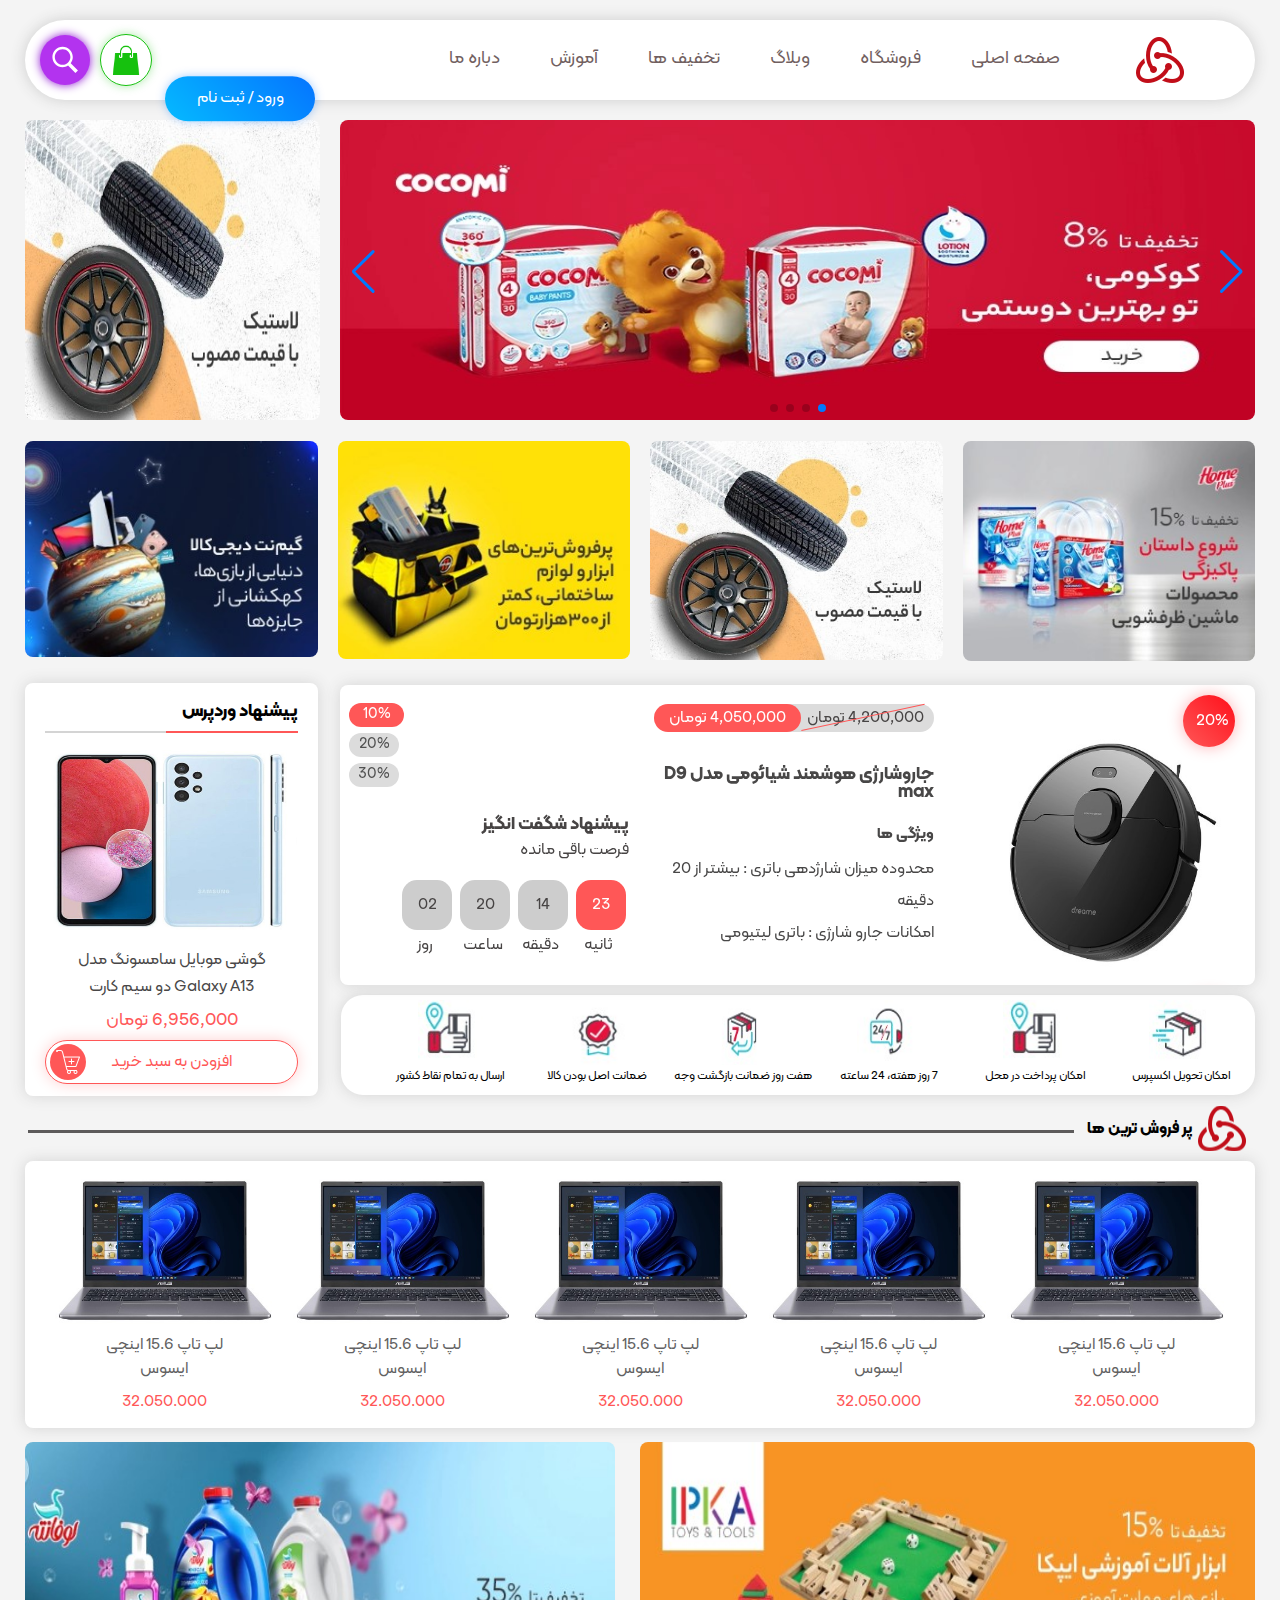
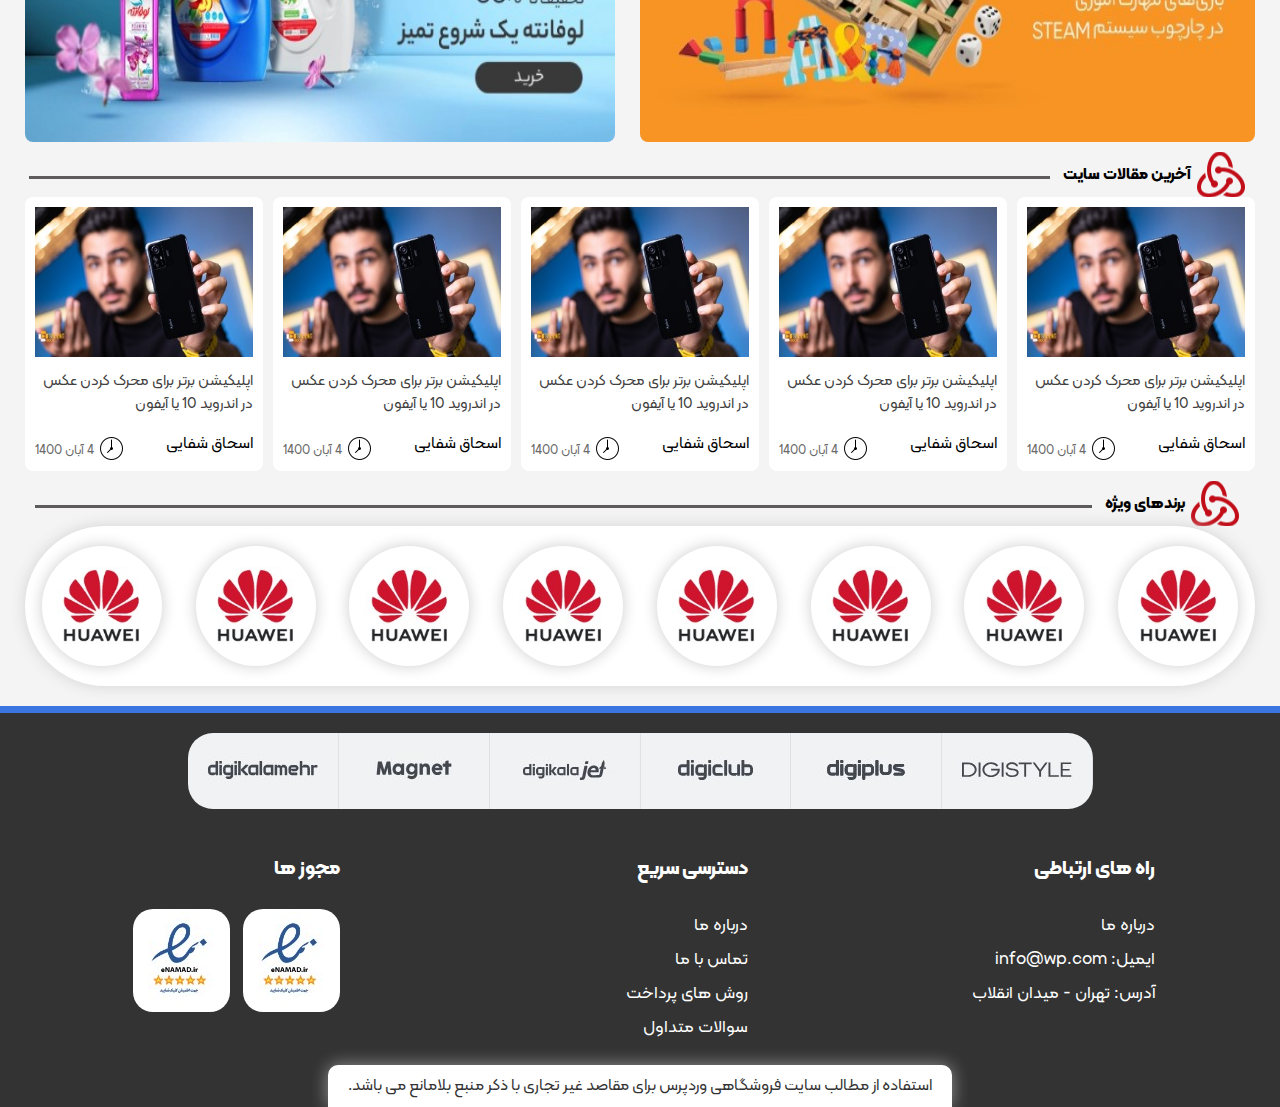
<file: index.html>
<!DOCTYPE html>
<html lang="en">
  <head>
    <meta charset="UTF-8" />
    <meta name="viewport" content="width=device-width, initial-scale=1.0" />
    <link rel="stylesheet" href="style.css" />
    <link rel="stylesheet" href="assets/css/swiper-bundle.min.css" />
    <title>wp</title>
  </head>
  <body>
    <header>
      <a class="btnsearch" href="#"></a>
      <a class="basket" href="#"></a>
      <a class="register" href="#">ورود / ثبت نام</a>
      <nav class="main-menu">
        <ul>
          <li><a href="#">صفحه اصلی</a></li>
          <li>
            <a href="#">فروشگاه</a>
            <ul>
              <li><a href="#">محصولات الکترونیکی</a></li>
              <li><a href="#">انواع موبایل ها</a></li>
              <li>
                <a href="#">محصولات دیجیتالی</a>
                <ul>
                  <li><a href="#">محصولات الکترونیکی</a></li>
                  <li><a href="#">انواع موبایل ها</a></li>
                  <li><a href="#">محصولات دیجیتالی</a></li>
                  <li><a href="#">پر بازدیدترین محصولات</a></li>
                </ul>
              </li>
              <li><a href="#">پر بازدیدترین محصولات</a></li>
            </ul>
          </li>
          <li><a href="#">وبلاگ</a></li>
          <li><a href="#">تخفیف ها</a></li>
          <li><a href="#">آموزش</a></li>
          <li><a href="#">دباره ما</a></li>
        </ul>
      </nav>
      <a class="logo" href="#"><img src="assets/img/icons8-logo-50.png" /></a>
    </header>
    <div class="wp-center">
      <div class="left-banner">
        <a href="#"
          ><img src="assets/img/Screenshot 2023-07-13 110332.jpg"
        /></a>
      </div>
      <!-- start slider -->
      <div class="home-banner">
        <div class="swiper mySwiper">
          <div class="swiper-wrapper">
            <div class="swiper-slide">
              <img src="assets/img/Screenshot 2023-07-13 110455.jpg" />
            </div>
            <div class="swiper-slide">
              <img src="assets/img/Screenshot 2023-07-13 110455.jpg" />
            </div>
            <div class="swiper-slide">
              <img src="assets/img/Screenshot 2023-07-13 110455.jpg" />
            </div>
            <div class="swiper-slide">
              <img src="assets/img/Screenshot 2023-07-13 110455.jpg" />
            </div>
          </div>
          <div class="swiper-button-next"></div>
          <div class="swiper-button-prev"></div>
          <div class="swiper-pagination"></div>
        </div>
      </div>
      <!-- end slider -->
      <div class="clear"></div>
      <div class="banner-container">
        <div class="banner-item">
          <a href="#"
            ><img src="assets/img/Screenshot 2023-07-14 113538.jpg"
          /></a>
        </div>
        <div class="banner-item">
          <a href="#"
            ><img src="assets/img/Screenshot 2023-07-13 110332.jpg"
          /></a>
        </div>
        <div class="banner-item">
          <a href="#"
            ><img src="assets/img/Screenshot 2023-07-14 113604.jpg"
          /></a>
        </div>
        <div class="banner-item">
          <a href="#"
            ><img src="assets/img/Screenshot 2023-07-14 113648.jpg"
          /></a>
        </div>
      </div>
      <div class="suggest-product">
        <h2 class="wp-suggest-title">پیشنهاد وردپرس</h2>
        <a href="#"
          ><img
            class="suggest-product-img"
            src="assets/img/Screenshot 2023-07-16 122723.jpg"
        /></a>
        <a href="#"
          ><h3 class="title-product">
            گوشی موبایل سامسونگ مدل Galaxy A13 دو سیم کارت
          </h3></a
        >
        <span class="sug-product-price">6,956,000 تومان</span>
        <a href="#"><span class="add-to-cart">افزودن به سبد خرید</span></a>
      </div>
      <div class="discount-box swiper discount-slider">
        <div class="swiper-wrapper">
          <div class="swiper-slide">
            <div class="discount-coulmn">
              <span class="sale-percent">20%</span>
              <img src="assets/img/Screenshot 2023-07-15 102948.jpg" />
            </div>
            <div class="discount-coulmn content">
              <div class="product-prices">
                <span class="regular-price">4,200,000 تومان</span>
                <span class="sale-price">4,050,000 تومان</span>
              </div>
              <h2 class="discount-title">
                جاروشارژی هوشمند شیائومی مدل D9 max
              </h2>
              <h3 class="discount-title short">ویژگی ها</h3>
              <p class="short-desc">
                محدوده میزان شارژدهی باتری : بیشتر از 20 دقیقه <br />

                امکانات جارو شارژی : باتری لیتیومی
              </p>
            </div>
            <div class="discount-coulmn suggest-time">
              <div class="suggest-item">
                <span class="wonderfull-suggest">پیشنهاد شگفت انگیز</span>
                <span class="until-time">فرصت باقی مانده</span>
              </div>
              <div class="countdown">
                <div class="day">
                  <span class="no">02</span>
                  <span class="txt">روز</span>
                </div>
                <div class="hour">
                  <span class="no">20</span>
                  <span class="txt">ساعت</span>
                </div>
                <div class="min">
                  <span class="no">14</span>
                  <span class="txt">دقیقه</span>
                </div>
                <div class="sec">
                  <span class="no">23</span>
                  <span class="txt">ثانیه</span>
                </div>
              </div>
            </div>
          </div>
          <div class="swiper-slide">
            <div class="discount-coulmn">
              <span class="sale-percent">20%</span>
              <img src="assets/img/Screenshot 2023-07-15 102948.jpg" />
            </div>
            <div class="discount-coulmn content">
              <div class="product-prices">
                <span class="regular-price">4,200,000 تومان</span>
                <span class="sale-price">4,050,000 تومان</span>
              </div>
              <h2 class="discount-title">
                جاروشارژی هوشمند شیائومی مدل D9 max
              </h2>
              <h3 class="discount-title short">ویژگی ها</h3>
              <p class="short-desc">
                محدوده میزان شارژدهی باتری : بیشتر از 20 دقیقه <br />

                امکانات جارو شارژی : باتری لیتیومی
              </p>
            </div>
            <div class="discount-coulmn suggest-time">
              <div class="suggest-item">
                <span class="wonderfull-suggest">پیشنهاد شگفت انگیز</span>
                <span class="until-time">فرصت باقی مانده</span>
              </div>
              <div class="countdown">
                <div class="day">
                  <span class="no">02</span>
                  <span class="txt">روز</span>
                </div>
                <div class="hour">
                  <span class="no">20</span>
                  <span class="txt">ساعت</span>
                </div>
                <div class="min">
                  <span class="no">14</span>
                  <span class="txt">دقیقه</span>
                </div>
                <div class="sec">
                  <span class="no">23</span>
                  <span class="txt">ثانیه</span>
                </div>
              </div>
            </div>
          </div>
          <div class="swiper-slide">
            <div class="discount-coulmn">
              <span class="sale-percent">20%</span>
              <img src="assets/img/Screenshot 2023-07-15 102948.jpg" />
            </div>
            <div class="discount-coulmn content">
              <div class="product-prices">
                <span class="regular-price">4,200,000 تومان</span>
                <span class="sale-price">4,050,000 تومان</span>
              </div>
              <h2 class="discount-title">
                جاروشارژی هوشمند شیائومی مدل D9 max
              </h2>
              <h3 class="discount-title short">ویژگی ها</h3>
              <p class="short-desc">
                محدوده میزان شارژدهی باتری : بیشتر از 20 دقیقه <br />

                امکانات جارو شارژی : باتری لیتیومی
              </p>
            </div>
            <div class="discount-coulmn suggest-time">
              <div class="suggest-item">
                <span class="wonderfull-suggest">پیشنهاد شگفت انگیز</span>
                <span class="until-time">فرصت باقی مانده</span>
              </div>
              <div class="countdown">
                <div class="day">
                  <span class="no">02</span>
                  <span class="txt">روز</span>
                </div>
                <div class="hour">
                  <span class="no">20</span>
                  <span class="txt">ساعت</span>
                </div>
                <div class="min">
                  <span class="no">14</span>
                  <span class="txt">دقیقه</span>
                </div>
                <div class="sec">
                  <span class="no">23</span>
                  <span class="txt">ثانیه</span>
                </div>
              </div>
            </div>
          </div>
        </div>
        <div class="swiper-pagination discount"></div>
      </div>
      <div class="wp-feature">
        <div>
          <span class="feature"
            ><img src="assets/img/Screenshot 2023-07-17 105951.jpg" />امکان
            تحویل اکسپرس</span
          >
          <span class="feature"
            ><img src="assets/img/Screenshot 2023-07-17 110012.jpg" />امکان
            پرداخت در محل</span
          >
          <span class="feature"
            ><img src="assets/img/Screenshot 2023-07-17 110031.jpg" />7 روز
            هفته، 24 ساعته</span
          >
          <span class="feature"
            ><img src="assets/img/Screenshot 2023-07-17 110052.jpg" />هفت روز
            ضمانت بازگشت وجه</span
          >
          <span class="feature"
            ><img src="assets/img/Screenshot 2023-07-17 110113.jpg" /> ضمانت اصل
            بودن کالا</span
          >
          <span class="feature"
            ><img src="assets/img/Screenshot 2023-07-17 110012.jpg" />ارسال به
            تمام نقاط کشور</span
          >
        </div>
      </div>
      <div class="most-sells-product">
        <h2 class="most-sells-title">پر فروش ترین ها</h2>
      </div>
      <div class="inner-product-item">
        <div class="product-item">
          <a href="#"
            ><img src="assets/img/Screenshot 2023-07-18 104712.jpg"
          /></a>
          <a href="#"><h3>لپ تاپ 15.6 اینچی ایسوس</h3></a>
          <span>32.050.000</span>
        </div>
        <div class="product-item">
          <a href="#"
            ><img src="assets/img/Screenshot 2023-07-18 104712.jpg"
          /></a>
          <a href="#"><h3>لپ تاپ 15.6 اینچی ایسوس</h3></a>
          <span>32.050.000</span>
        </div>
        <div class="product-item">
          <a href="#"
            ><img src="assets/img/Screenshot 2023-07-18 104712.jpg"
          /></a>
          <a href="#"><h3>لپ تاپ 15.6 اینچی ایسوس</h3></a>
          <span>32.050.000</span>
        </div>
        <div class="product-item">
          <a href="#"
            ><img src="assets/img/Screenshot 2023-07-18 104712.jpg"
          /></a>
          <a href="#"><h3>لپ تاپ 15.6 اینچی ایسوس</h3></a>
          <span>32.050.000</span>
        </div>
        <div class="product-item">
          <a href="#"
            ><img src="assets/img/Screenshot 2023-07-18 104712.jpg"
          /></a>
          <a href="#"><h3>لپ تاپ 15.6 اینچی ایسوس</h3></a>
          <span>32.050.000</span>
        </div>
      </div>
      <div class="home-middle-banner">
        <a class="adl-banner" href="#"
          ><img src="assets/img/Screenshot 2023-07-18 113502.jpg"
        /></a>
        <a class="adr-banner" href="#"
          ><img src="assets/img/Screenshot 2023-07-18 113524.jpg"
        /></a>
      </div>
      <div class="home-article">
        <h2 class="home-art-title">آخرین مقالات سایت</h2>
        <div class="home-boxx-article">
          <div class="article-item">
            <a href="#"
              ><img src="assets/img/Screenshot 2023-07-18 121945.jpg"
            /></a>
            <a href="#"
              ><h3>
                اپلیکیشن برتر برای محرک کردن عکس در اندروید 10 یا آیفون
              </h3></a
            >
            <span class="publish-data">4 آبان 1400</span>
            <a class="author">اسحاق شفایی</a>
          </div>
          <div class="article-item">
            <a href="#"
              ><img src="assets/img/Screenshot 2023-07-18 121945.jpg"
            /></a>
            <a href="#"
              ><h3>
                اپلیکیشن برتر برای محرک کردن عکس در اندروید 10 یا آیفون
              </h3></a
            >
            <span class="publish-data">4 آبان 1400</span>
            <a class="author">اسحاق شفایی</a>
          </div>
          <div class="article-item">
            <a href="#"
              ><img src="assets/img/Screenshot 2023-07-18 121945.jpg"
            /></a>
            <a href="#"
              ><h3>
                اپلیکیشن برتر برای محرک کردن عکس در اندروید 10 یا آیفون
              </h3></a
            >
            <span class="publish-data">4 آبان 1400</span>
            <a class="author">اسحاق شفایی</a>
          </div>
          <div class="article-item">
            <a href="#"
              ><img src="assets/img/Screenshot 2023-07-18 121945.jpg"
            /></a>
            <a href="#"
              ><h3>
                اپلیکیشن برتر برای محرک کردن عکس در اندروید 10 یا آیفون
              </h3></a
            >
            <span class="publish-data">4 آبان 1400</span>
            <a class="author">اسحاق شفایی</a>
          </div>
          <div class="article-item">
            <a href="#"
              ><img src="assets/img/Screenshot 2023-07-18 121945.jpg"
            /></a>
            <a href="#"
              ><h3>
                اپلیکیشن برتر برای محرک کردن عکس در اندروید 10 یا آیفون
              </h3></a
            >
            <span class="publish-data">4 آبان 1400</span>
            <a class="author">اسحاق شفایی</a>
          </div>
        </div>
      </div>
      <h4 class="home-brand-title">برندهای ویژه</h4>
      <div class="home-brands swiper brand-slider">
        <div class="swiper-wrapper">
          <div class="swiper-slide">
            <div class="center-item">
              <div class="brand-item">
                <a href="#"
                  ><img src="assets/img/Screenshot 2023-07-19 105746.jpg"
                /></a>
              </div>
              <div class="brand-item">
                <a href="#"
                  ><img src="assets/img/Screenshot 2023-07-19 105746.jpg"
                /></a>
              </div>
              <div class="brand-item">
                <a href="#"
                  ><img src="assets/img/Screenshot 2023-07-19 105746.jpg"
                /></a>
              </div>
              <div class="brand-item">
                <a href="#"
                  ><img src="assets/img/Screenshot 2023-07-19 105746.jpg"
                /></a>
              </div>
              <div class="brand-item">
                <a href="#"
                  ><img src="assets/img/Screenshot 2023-07-19 105746.jpg"
                /></a>
              </div>
              <div class="brand-item">
                <a href="#"
                  ><img src="assets/img/Screenshot 2023-07-19 105746.jpg"
                /></a>
              </div>
              <div class="brand-item">
                <a href="#"
                  ><img src="assets/img/Screenshot 2023-07-19 105746.jpg"
                /></a>
              </div>
              <div class="brand-item">
                <a href="#"
                  ><img src="assets/img/Screenshot 2023-07-19 105746.jpg"
                /></a>
              </div>
            </div>
          </div>
        </div>
      </div>
    </div>
    <footer>
      <div class="wp-center">
        <div class="feature-footer">
          <img src="assets/img/Screenshot 2023-07-22 101414.jpg">
        </div>
        <div class="feature-culmn">
          <h4 class="feature-culmn-title">راه های ارتباطی</h4>
          <p>درباره ما<br/>
          ایمیل: info@wp.com <br/>
        آدرس: تهران - میدان انقلاب </p>
        </div>
        <div class="feature-culmn">
          <h4 class="feature-culmn-title">دسترسی سریع</h4>
         <ul>
          <li><a href="#">درباره ما</a></li>
          <li><a href="#">تماس با ما</a></li>
          <li><a href="#">روش های پرداخت</a></li>
          <li><a href="#">سوالات متداول</a></li>
         </ul>
        </div>
        <div class="feature-culmn">
          <h4 class="feature-culmn-title">مجوز ها</h4>
          <a href="#"><img src="assets/img/Screenshot 2023-07-22 105334.jpg"></a>
          <a href="#"><img src="assets/img/Screenshot 2023-07-22 105334.jpg"></a>
        </div>
        <div class="copyright-text">
          <p>استفاده از مطالب سایت فروشگاهی وردپرس برای مقاصد غیر تجاری با ذکر منبع بلامانع می باشد.</p>
        </div>
      </div>
    </footer>
  </body>
  <script src="assets/js/swiper-bundle.min.js" type="text-javascript"></script>
  <script src="https://cdn.jsdelivr.net/npm/swiper@10/swiper-bundle.min.js"></script>

  <!-- Initialize Swiper -->
  <script>
    var swiper = new Swiper(".mySwiper", {
      navigation: {
        nextEl: ".swiper-button-next",
        prevEl: ".swiper-button-prev",
      },
      loop: true,
      autoplay: {
        delay: 3000,
      },
      pagination: {
        el: ".swiper-pagination",
        type: "bullets",
      },
    });
  </script>
  <script>
    var menu = ["10%", "20%", "30%"];
    var swiper = new Swiper(".discount-slider", {
      direction: "vertical",
      pagination: {
        el: ".swiper-pagination",
        clickable: true,
        renderBullet: function (index, className) {
          return '<span class="' + className + '">' + menu[index] + "</span>";
        },
      },
      loop: true,
      autoplay: {
        delay: 3000,
      },
    });
  </script>
  <script>
    var swiper = new Swiper(".brand-slider", {
      loop: true,
    });
  </script>
</html>
</file>
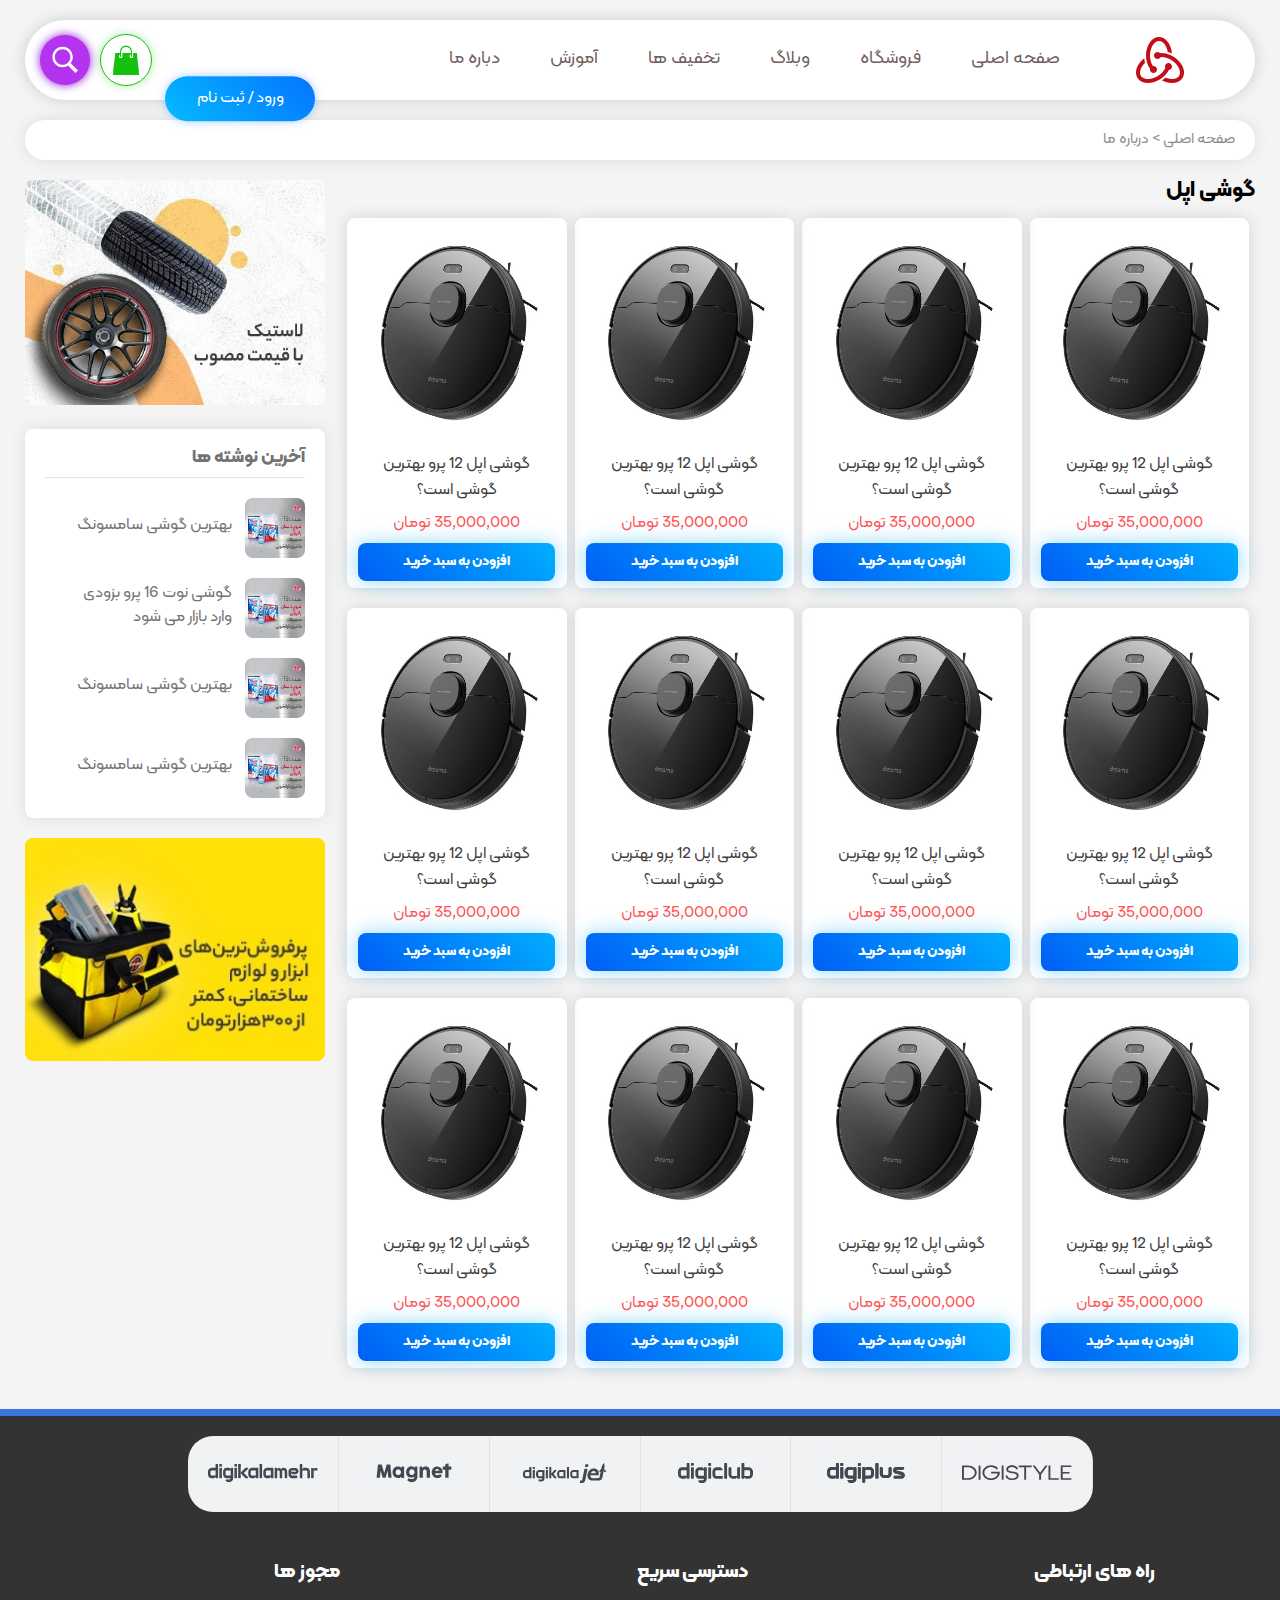
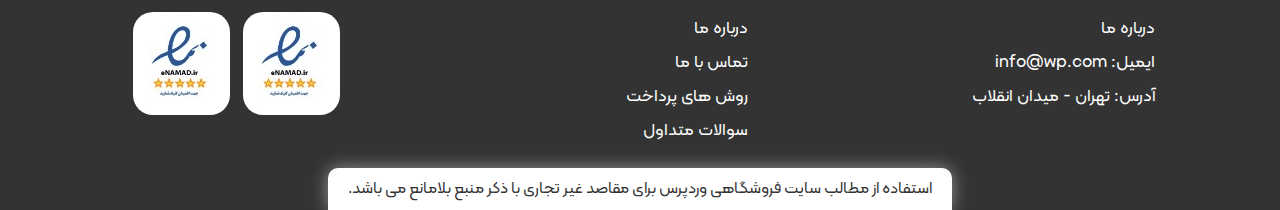
<file: product-cat.html>
<!DOCTYPE html>
<html lang="en">
  <head>
    <meta charset="UTF-8" />
    <meta name="viewport" content="width=device-width, initial-scale=1.0" />
    <link rel="stylesheet" href="style.css" />
    <link rel="stylesheet" href="assets/css/swiper-bundle.min.css" />
    <title>wp</title>
  </head>
  <body>
    <header>
      <a class="btnsearch" href="#"></a>
      <a class="basket" href="#"></a>
      <a class="register" href="#">ورود / ثبت نام</a>
      <nav class="main-menu">
        <ul>
          <li><a href="#">صفحه اصلی</a></li>
          <li>
            <a href="#">فروشگاه</a>
            <ul>
              <li><a href="#">محصولات الکترونیکی</a></li>
              <li><a href="#">انواع موبایل ها</a></li>
              <li>
                <a href="#">محصولات دیجیتالی</a>
                <ul>
                  <li><a href="#">محصولات الکترونیکی</a></li>
                  <li><a href="#">انواع موبایل ها</a></li>
                  <li><a href="#">محصولات دیجیتالی</a></li>
                  <li><a href="#">پر بازدیدترین محصولات</a></li>
                </ul>
              </li>
              <li><a href="#">پر بازدیدترین محصولات</a></li>
            </ul>
          </li>
          <li><a href="#">وبلاگ</a></li>
          <li><a href="#">تخفیف ها</a></li>
          <li><a href="#">آموزش</a></li>
          <li><a href="#">دباره ما</a></li>
        </ul>
      </nav>
      <a class="logo" href="#"><img src="assets/img/icons8-logo-50.png" /></a>
    </header>
    <div class="wp-center">
      <div class="breadcrumb">صفحه اصلی > درباره ما</div>
      <div class="archive-content">
        <h1 class="content-title">گوشی اپل</h1>
        <div class="clear"></div>
        <div class="archive-item">
          <a href="#"><img src="assets/img/Screenshot 2023-07-15 102948.jpg"></a>
          <a href="#"><h3 class="archive-title">گوشی اپل 12 پرو بهترین گوشی است؟</h3></a>
          <span class="price-product">35,000,000 تومان</span>
          <a href="#" class="add-to-cart-category"> افزودن به سبد خرید</a>
        </div>
        <div class="archive-item">
          <a href="#"><img src="assets/img/Screenshot 2023-07-15 102948.jpg"></a>
          <a href="#"><h3 class="archive-title">گوشی اپل 12 پرو بهترین گوشی است؟</h3></a>
          <span class="price-product">35,000,000 تومان</span>
          <a href="#" class="add-to-cart-category"> افزودن به سبد خرید</a>
        </div>
        <div class="archive-item">
          <a href="#"><img src="assets/img/Screenshot 2023-07-15 102948.jpg"></a>
          <a href="#"><h3 class="archive-title">گوشی اپل 12 پرو بهترین گوشی است؟</h3></a>
          <span class="price-product">35,000,000 تومان</span>
          <a href="#" class="add-to-cart-category"> افزودن به سبد خرید</a>
        </div>
        <div class="archive-item">
          <a href="#"><img src="assets/img/Screenshot 2023-07-15 102948.jpg"></a>
          <a href="#"><h3 class="archive-title">گوشی اپل 12 پرو بهترین گوشی است؟</h3></a>
          <span class="price-product">35,000,000 تومان</span>
          <a href="#" class="add-to-cart-category"> افزودن به سبد خرید</a>
        </div>
        <div class="archive-item">
          <a href="#"><img src="assets/img/Screenshot 2023-07-15 102948.jpg"></a>
          <a href="#"><h3 class="archive-title">گوشی اپل 12 پرو بهترین گوشی است؟</h3></a>
          <span class="price-product">35,000,000 تومان</span>
          <a href="#" class="add-to-cart-category"> افزودن به سبد خرید</a>
        </div>
        <div class="archive-item">
          <a href="#"><img src="assets/img/Screenshot 2023-07-15 102948.jpg"></a>
          <a href="#"><h3 class="archive-title">گوشی اپل 12 پرو بهترین گوشی است؟</h3></a>
          <span class="price-product">35,000,000 تومان</span>
          <a href="#" class="add-to-cart-category"> افزودن به سبد خرید</a>
        </div>
        <div class="archive-item">
          <a href="#"><img src="assets/img/Screenshot 2023-07-15 102948.jpg"></a>
          <a href="#"><h3 class="archive-title">گوشی اپل 12 پرو بهترین گوشی است؟</h3></a>
          <span class="price-product">35,000,000 تومان</span>
          <a href="#" class="add-to-cart-category"> افزودن به سبد خرید</a>
        </div>
        <div class="archive-item">
          <a href="#"><img src="assets/img/Screenshot 2023-07-15 102948.jpg"></a>
          <a href="#"><h3 class="archive-title">گوشی اپل 12 پرو بهترین گوشی است؟</h3></a>
          <span class="price-product">35,000,000 تومان</span>
          <a href="#" class="add-to-cart-category"> افزودن به سبد خرید</a>
        </div>
        <div class="archive-item">
          <a href="#"><img src="assets/img/Screenshot 2023-07-15 102948.jpg"></a>
          <a href="#"><h3 class="archive-title">گوشی اپل 12 پرو بهترین گوشی است؟</h3></a>
          <span class="price-product">35,000,000 تومان</span>
          <a href="#" class="add-to-cart-category"> افزودن به سبد خرید</a>
        </div>
        <div class="archive-item">
          <a href="#"><img src="assets/img/Screenshot 2023-07-15 102948.jpg"></a>
          <a href="#"><h3 class="archive-title">گوشی اپل 12 پرو بهترین گوشی است؟</h3></a>
          <span class="price-product">35,000,000 تومان</span>
          <a href="#" class="add-to-cart-category"> افزودن به سبد خرید</a>
        </div>
        <div class="archive-item">
          <a href="#"><img src="assets/img/Screenshot 2023-07-15 102948.jpg"></a>
          <a href="#"><h3 class="archive-title">گوشی اپل 12 پرو بهترین گوشی است؟</h3></a>
          <span class="price-product">35,000,000 تومان</span>
          <a href="#" class="add-to-cart-category"> افزودن به سبد خرید</a>
        </div>
        <div class="archive-item">
          <a href="#"><img src="assets/img/Screenshot 2023-07-15 102948.jpg"></a>
          <a href="#"><h3 class="archive-title">گوشی اپل 12 پرو بهترین گوشی است؟</h3></a>
          <span class="price-product">35,000,000 تومان</span>
          <a href="#" class="add-to-cart-category"> افزودن به سبد خرید</a>
        </div>

      </div>
      <aside class="wp-sidebar">
        <a href="#"><img src="assets/img/Screenshot 2023-07-13 110332.jpg"></a>
        <div class="sidebar-related-post">
          <span class="last-post-title">آخرین نوشته ها</span>
          <a href="#"><img src="assets/img/Screenshot 2023-07-14 113538.jpg">
          <h3 class="title-post">بهترین گوشی سامسونگ</h3>
          </a>
          <a href="#"><img src="assets/img/Screenshot 2023-07-14 113538.jpg">
          <h3 class="title-post">گوشی نوت 16 پرو بزودی وارد بازار می شود</h3>
          </a>
          <a href="#"><img src="assets/img/Screenshot 2023-07-14 113538.jpg">
          <h3 class="title-post">بهترین گوشی سامسونگ</h3>
          </a>
          <a href="#"><img src="assets/img/Screenshot 2023-07-14 113538.jpg">
          <h3 class="title-post">بهترین گوشی سامسونگ</h3>
          </a>
        </div>
        <a href="#"><img src="assets/img/Screenshot 2023-07-14 113604.jpg"></a>
      </aside>
    </div>
    <div class="clear"></div>
    <footer>
      <div class="wp-center">
        <div class="feature-footer">
          <img src="assets/img/Screenshot 2023-07-22 101414.jpg">
        </div>
        <div class="feature-culmn">
          <h4 class="feature-culmn-title">راه های ارتباطی</h4>
          <p>درباره ما<br/>
          ایمیل: info@wp.com <br/>
        آدرس: تهران - میدان انقلاب </p>
        </div>
        <div class="feature-culmn">
          <h4 class="feature-culmn-title">دسترسی سریع</h4>
         <ul>
          <li><a href="#">درباره ما</a></li>
          <li><a href="#">تماس با ما</a></li>
          <li><a href="#">روش های پرداخت</a></li>
          <li><a href="#">سوالات متداول</a></li>
         </ul>
        </div>
        <div class="feature-culmn">
          <h4 class="feature-culmn-title">مجوز ها</h4>
          <a href="#"><img src="assets/img/Screenshot 2023-07-22 105334.jpg"></a>
          <a href="#"><img src="assets/img/Screenshot 2023-07-22 105334.jpg"></a>
        </div>
        <div class="copyright-text">
          <p>استفاده از مطالب سایت فروشگاهی وردپرس برای مقاصد غیر تجاری با ذکر منبع بلامانع می باشد.</p>
        </div>
      </div>
    </footer>
  </body>
  <script src="assets/js/swiper-bundle.min.js" type="text-javascript"></script>
  <script src="https://cdn.jsdelivr.net/npm/swiper@10/swiper-bundle.min.js"></script>

  <!-- Initialize Swiper -->
  <script>
    var swiper = new Swiper(".mySwiper", {
      navigation: {
        nextEl: ".swiper-button-next",
        prevEl: ".swiper-button-prev",
      },
      loop: true,
      autoplay: {
        delay: 3000,
      },
      pagination: {
        el: ".swiper-pagination",
        type: "bullets",
      },
    });
  </script>
  <script>
    var menu = ["10%", "20%", "30%"];
    var swiper = new Swiper(".discount-slider", {
      direction: "vertical",
      pagination: {
        el: ".swiper-pagination",
        clickable: true,
        renderBullet: function (index, className) {
          return '<span class="' + className + '">' + menu[index] + "</span>";
        },
      },
      loop: true,
      autoplay: {
        delay: 3000,
      },
    });
  </script>
  <script>
    var swiper = new Swiper(".brand-slider", {
      loop: true,
    });
  </script>
</html>
</file>
<file: style.css>
/*
Theme Name: zibashoo
Theme URI: https://zibashoo.ir
Author: mohammadreza
Author URI: https://zibashoo.ir
Description: Our default theme for 2020 is designed to take full advantage of the flexibility of the block editor. Organizations and businesses have the ability to create dynamic landing pages with endless layouts using the group and column blocks. The centered content column and fine-tuned typography also makes it perfect for traditional blogs. Complete editor styles give you a good idea of what your content will look like, even before you publish. You can give your site a personal touch by changing the background colors and the accent color in the Customizer. The colors of all elements on your site are automatically calculated based on the colors you pick, ensuring a high, accessible color contrast for your visitors.
Version: 1.0
License: GNU General Public License v2 or later
License URI: http://www.gnu.org/licenses/gpl-2.0.html
Text Domain: zibashoo
*/

@font-face {
	font-family: KalamehWeb;
	font-style: normal;
	font-weight: 100;
	src: url('assets/fonts/woff2/KalamehWeb-Thin.woff2') format('woff2'),  /* FF39+,Chrome36+, Opera24+*/
		 url('assets/fonts/woff/KalamehWeb-Thin.woff') format('woff');  /* FF3.6+, IE9, Chrome6+, Saf5.1+*/
}
@font-face {
	font-family: KalamehWeb;
	font-style: normal;
	font-weight: 200;
	src: url('assets/fonts/woff2/KalamehWeb-ExtraLight.woff2') format('woff2'),  /* FF39+,Chrome36+, Opera24+*/
		 url('assets/fonts/woff/KalamehWeb-ExtraLight.woff') format('woff');  /* FF3.6+, IE9, Chrome6+, Saf5.1+*/
}
@font-face {
	font-family: KalamehWeb;
	font-style: normal;
	font-weight: 300;
	src: url('assets/fonts/woff2/KalamehWeb-Light.woff2') format('woff2'),  /* FF39+,Chrome36+, Opera24+*/
		 url('assets/fonts/woff/KalamehWeb-Light.woff') format('woff');  /* FF3.6+, IE9, Chrome6+, Saf5.1+*/
}
@font-face {
	font-family: KalamehWeb;
	font-style: normal;
	font-weight: 500;
	src: url('assets/fonts/woff2/KalamehWeb-Medium.woff2') format('woff2'),  /* FF39+,Chrome36+, Opera24+*/
		 url('assets/fonts/woff/KalamehWeb-Medium.woff') format('woff');  /* FF3.6+, IE9, Chrome6+, Saf5.1+*/
}
@font-face {
	font-family: KalamehWeb;
	font-style: normal;
	font-weight: 600;
	src: url('assets/fonts/woff2/KalamehWeb-Semibold.woff2') format('woff2'),  /* FF39+,Chrome36+, Opera24+*/
		 url('assets/fonts/woff/KalamehWeb-Semibold.woff') format('woff');  /* FF3.6+, IE9, Chrome6+, Saf5.1+*/
}

@font-face {
	font-family: KalamehWeb;
	font-style: normal;
	font-weight: 800;
	src: url('assets/fonts/woff2/KalamehWeb-ExtraBold.woff2') format('woff2'),  /* FF39+,Chrome36+, Opera24+*/
		 url('assets/fonts/woff/KalamehWeb-ExtraBold.woff') format('woff');  /* FF3.6+, IE9, Chrome6+, Saf5.1+*/
}
@font-face {
	font-family: KalamehWeb;
	font-style: normal;
	font-weight: 900;
	src: url('assets/fonts/woff2/KalamehWeb-Black.woff2') format('woff2'),  /* FF39+,Chrome36+, Opera24+*/
		 url('assets/fonts/woff/KalamehWeb-Black.woff') format('woff')  /* FF3.6+, IE9, Chrome6+, Saf5.1+*/
}
@font-face {
	font-family: KalamehWeb;
	font-style: normal;
	font-weight: bold;
	src: url('assets/fonts/woff2/KalamehWeb-Bold.woff2') format('woff2'),  /* FF39+,Chrome36+, Opera24+*/
		 url('assets/fonts/woff/KalamehWeb-Bold.woff') format('woff');  /* FF3.6+, IE9, Chrome6+, Saf5.1+*/
}
@font-face {
	font-family: KalamehWeb;
	font-style: normal;
	font-weight: normal;
	src: url('assets/fonts/woff2/KalamehWeb-Regular.woff2') format('woff2'),  /* FF39+,Chrome36+, Opera24+*/
		 url('assets/fonts/woff/KalamehWeb-Regular.woff') format('woff');  /* FF3.6+, IE9, Chrome6+, Saf5.1+*/
}
body {
	font-family: KalamehWeb !important;
	direction: rtl;
	margin: 0;
   background-color:#f4f4f4 ;
}

h1, h2, h3, h4, h5, h6{
	font-family: KalamehWeb !important;
}

.wrapper {
	max-width: 900px;
	margin: 20px auto;
	padding: 30px;
	background-color: #fff;
	border-radius: 15px;
	box-shadow: 0 0 10px #aaa;
}

html, body, div, span, applet, object, iframe,
h1, h2, h3, h4, h5, h6, p, blockquote, pre,
a, abbr, acronym, address, big, cite, code,
del, dfn, em, img, ins, kbd, q, s, samp,
small, strike, strong, sub, sup, tt, var,
b, u, i, center,
dl, dt, dd, ol, ul, li,
fieldset, form, label, legend,
table, caption, tbody, tfoot, thead, tr, th, td,
article, aside, canvas, details, embed, 
figure, figcaption, footer, header, hgroup, 
menu, nav, output, ruby, section, summary,
time, mark, audio, video {
	margin: 0;
	padding: 0;
	border: 0;
	font-size: 100%;
	font: inherit;
	vertical-align: baseline;
}
/* HTML5 display-role reset for older browsers */
article, aside, details, figcaption, figure, 
footer, header, hgroup, menu, nav, section {
	display: block;
}
body {
	line-height: 1;
}
ol, ul {
	list-style: none;
}
blockquote, q {
	quotes: none;
}
blockquote:before, blockquote:after,
q:before, q:after {
	content: '';
	content: none;
}
table {
	border-collapse: collapse;
	border-spacing: 0;
}

a{
    text-decoration: none;
}
header{
    width: 1230px;
    box-shadow: 0 0 15px #cdcdcd;
    height: 80px;
    border-radius: 50px;
    /* برای وسطچین قرار گرفتن هدر */
    display: block;
    margin: 20px auto;
    /* برای وسطچین قرار گرفتن هدر */
    /* برای وسطچین قرار گرفتن سرچ */
    position: relative;
    background-color: #fff;
}
.btnsearch{
    width: 50px;
    height: 50px;
    border-radius: 100%;
    box-shadow: 0 0 10px #8e17d1;
    background-image: url(assets/img/icons8-search.svg);
    background-color: #b333ef;
    background-repeat: no-repeat;
    background-size: 30px 30px;
    background-position: center;
     /* برای وسطچین قرار گرفتن سرچ */
    position: absolute;
    top: 50%;
    left: 15px;
    transform: translateY(-50%);
    /* برای وسطچین قرار گرفتن سرچ */

}
.basket{
    width: 50px;
    height: 50px;
    border-radius: 100%;
    box-shadow: 0 0 10px rgba(22, 193, 14, 35%)    ;
    background-image: url(assets/img/icons8-shopping-bag-50.png);
    border: 1px solid #16c10e;
    background-repeat: no-repeat;
    background-size: 30px 30px;
    background-position: center;
    position: absolute;
    top: 50%;
    left: 75px;
    transform: translateY(-50%);
}
.register{
    width: 150px;
    height: 45px;
    display: inline-block; /* برای اینکه کل بلاک رو نگیره  */
    position: absolute;
    top: 50%;
    left: 140px;
    transform: translateY(36%);
    background: linear-gradient(45deg, #05baff, #0574ff);
    text-align: center;
    border-radius: 30px;
    color: #fff;
    line-height: 45px; /* همان مقدار height رو میگیره که متن بیاد وسط */
    font-family: KalamehWeb;
    box-shadow: 0 0 10px rgba(5, 116, 255, 35%);
}
.main-menu{
   float: right; /* منو بره سمت راست هدر */
   /* position: absolute;
   top: 50%; زیر منوها برای اینکه وسط قرار بگیرن باید پدرشون که منو های اصلی هست پوزیشن ریلیتیو بگیره و خودشون ابسولوت 
   right: 200px; اما در اینجا پدرشون که منوهای اصلی هستن برای اینکه وسط چین بشن از کلاس ابسولوت استفاده کردن 
   transform: translateY(-50%); پس میایم به روش دیگه منوهای اصلی رو وسط چین یم کنیم*/
   margin: 20px 180px 20px 0px;
}
.main-menu > ul > li{
    float: right; /* زیر منو کنار هم قرار میگیرن */
    margin-left: 20px;
    position: relative;
 }
 .main-menu ul li a{
    color: #716060;
    font-size: 18px;
    padding: 10px 15px;
    display: block;
 }
 .main-menu ul li a:hover{
    background: linear-gradient(45deg, #05baff, #0574ff);
    color: #fff;
    padding: 10px 15px;
    border-radius: 8px;
    box-shadow: 0 0 10px rgba(5, 116, 255, 35%);
 }
 .main-menu ul li ul {
    width: 240px;
    height: auto;
    background-color: #fff;
    border-radius: 5px;
    box-shadow: 0 0 15px #d4d4d4;
    position: absolute;
    visibility: hidden;
    z-index: 99; /* برای اینکه اولویت بیشتری بگیره و زیر منو نره زیر اسلایدره */
 }
 .main-menu ul li:hover > ul{
    visibility: visible;
 }
 .main-menu ul li ul li{
    position: relative;
 }
 .main-menu ul li ul li ul{
    /* سمت راست قرار گرفتن زیر منوها */
    top: 0;
    right: 100%;
    /* سمت راست قرار گرفتن زیر منوها */
    position: absolute; /* سمت راست قرار گرفتن نسبت به پدرش */
 }
 .main-menu ul li ul li a {
    font-size: 15px;
    line-height: 25px;
    border-bottom: 1px solid #efefef;
    border-radius: 0px !important;
 }
 .logo img{
    margin-right: 20px;
    position: absolute;
    top: 50%;
    right: 50px;
    transform: translateY(-50%);
 }
 .wp-center{
    width: 1230px;
    display: block;
    margin: 0 auto;
 }
 .left-banner{
    width: 295px;
    height: 300px;
    float: left;
    border-radius: 8px;
 }
 .left-banner img{
    width: 100%;
    height: 100%;
    border-radius: 8px;
 }
 .home-banner{
    width: 915px;
    height: 300px;
    margin-left: 20px;
    float: right;
    border-radius: 8px;
 }
 .home-banner img{
    width: 100%;
    max-height: 300px;
    border-radius: 8px;
 }
 .clear{
   width: 100%;
   height: 1px;
   float: none; /* چون المان های بالایی فلوت رایت یا لفت گرفتن باعث میشه المان پایینی هم این فلوت رو بگیرن و تداخل ایجاد بشه برای همین قبلش باید فلوت را پاک کرد */
   clear: both; /* کلیر بوث یعنی فلوت رو از هر دو طرف چپ و راست پاک کن */
 }
 /* روش اول */
 /* .banner-container{
   display: flex;
 }
 .banner-item{
   display: block;
   margin: 0 auto;
 }
 .banner-item img{
   width: 293px;
   height: auto;
   margin: 20px 0px 20px 20px;
   border-radius: 8px;
 } */
 /*  */
 /* روش دوم */
 .banner-container{
   margin-top: 20px;
 }
 .banner-item{
   width: calc(25% - 15px);
   float: right;
   margin-left: 20px;
 }
 .banner-item:last-child{
   margin-left: 0px;
 }
 .banner-item img{
   width: 100%;
   height: auto;
   border-radius: 8px;
 }
 .suggest-product{
   float: left;
   width: 253px;
   height: 373px;
   box-shadow: 0 0 15px #d4d4d4;
   border-radius: 8px;
   margin-top: 20px;
   background-color: #fff;
   padding: 20px;
   position: relative;
 }
 .wp-suggest-title{
  font-size: 18px;
  font-weight: 700;
  padding-bottom: 10px;
  border-bottom: 2px solid #d4d4d4;
 }
 .wp-suggest-title::after{
  content: "";
  width: 45%;
  height: 2px;
  background: #ff5757;
  display: block;
  position: absolute;
  top: 48px;
 }
 .suggest-product-img{
  width: 250px;
  height: 180px;
  display: block;
  margin: 17px auto;
 }
 .title-product{
  width: 80%;
  display: block;
  text-align: center;
  color: #484747;
  line-height: 1.7;
  margin: 0 auto;
}
.sug-product-price{
  color: #ff5757;
  font-size: 18px;
  display: block;
  margin: 10px auto;
  text-align: center;
}
.add-to-cart{
  color: #ff5757;
  border: 1px solid;
  padding: 13px 50px;
  border-radius: 26px;
  box-shadow: 0 0 15px #ffd0d0;
  display: block;
  text-align: center;
  position: relative;
}
.add-to-cart::after{
  background: url(assets/img/icons8-add-shopping-cart-25.png), #ff5757;
  background-repeat: no-repeat;
  background-position: center;
  width: 36px;
  height: 36px;
  display: inline-block;
  position: absolute;
  border-radius: 100%;
  content: "";
  top: 3px;
  left: 4px;
}
 .discount-box{
   float: right;
   width: 915px;
   height: 300px;
   box-shadow: 0 0 15px #d4d4d4;
   border-radius: 8px;
   margin-top: 20px;
   background-color: #fff;
 }
 .discount-box img{
   width: 250px;
   height: 250px;
   padding: 20px;
   margin: -23px 0px 0px 0px;
}
 .sale-percent{
   width: 40px;
   height: 40px;
   border-radius: 100%;
   box-shadow: 0 0 15px rgba(255, 31, 39, 35%);
   background-image:  linear-gradient(45deg, #ff5757, #ff0f1a);
   color: #fff;
   padding: 6px;
   float: right; /* برای اینکه بره بالا سمت راست قرار بگیره چون پدرش هم فلوتش رایت هست */
   line-height: 40px; /* برای اینکه قیمت در وسط دایره قرار بگیره */
   margin: 10px 20px -10px -25px;
   z-index: 999;
   position: relative;
 }
 .discount-coulmn{
   float: right;
   width: calc(33% - 6px);
   height: auto;
 }
 .regular-price{
   background: #dcdcdc;
   border-radius: 25px;
   padding: 2px 10px 2px 30px;
   margin-left: -27px;
   color: #474444;
   position: relative;
}
.regular-price::after{
  content: "";
  height: 1px;
  width: 80%;
  background: #ff5757;
  display: inline-block;
  position: absolute;
  top:13px;
  transform: rotate(348deg);
  right: 8px;
}
 .product-prices{
   margin-top: 25px;
 }
 .sale-price{
   background: #ff5757;
   color: #fff;
   border-radius: 25px;
   padding: 2px 15px;
   z-index: 999;
   position: relative;
 }
 .discount-coulmn.content{
   padding-right: 25px;
 }
 .discount-coulmn .discount-title{
   margin-top: 40px;
   font-weight: 700;
   font-size: 18px;
   color: #484747;
 }
 .short-desc{
   margin-top: 11px;
   color: #484747;
   line-height: 2;
 }
 .discount-title.short{
   margin-top: 25px;
   font-weight: 700;
   font-size: 15px;
   color: #484747;
 }
 .suggest-time{
   position: relative;
 }
 .suggest-item{
   position: absolute;
   top: 50%;
   left: 140px;
   margin-top: 156px;
   transform: translateY(-50%);
 }
 .wonderfull-suggest{
   font-size: 18px;
   font-weight: 700;
   color: #474444;
   display: block;
 }
.until-time{
   color: #474444;
   line-height: 2;
}
.countdown{
   position: absolute;
   top: 50%;
   transform: translateY(-50%);
   width: 100%;
   margin-top: 235px;
   direction: ltr;
   left: 55px;
}
.countdown div{
   display: inline-block;
}
.countdown .no{
   width: 50px;
   height: 50px;
   background-color: #cdcdcd;
   border-radius: 15px;
   display: block;
   text-align: center;
    line-height: 50px;
    color: #474444;
    margin-left: 5px;
}
.sec .no{
   background-color: #ff5757;
   color: #fff;
}
.countdown .txt{
   margin: 7px auto;
   display: block;
   width: fit-content;
   color: #474444;
}
.swiper-pagination.discount{
  right: 93% !important;
  top: 20% !important;
  direction: ltr;
}
.swiper-pagination.discount .swiper-pagination-bullet{
  width: 40px !important;
  height: 18px !important;
  border-radius: 20px !important;
  color: #515151 !important;
  background: #dcdcdc !important;
  padding: 3px 5px !important;
  opacity: 1 !important;
  line-height: 18px !important;
  font-size: 15px !important;
}
.swiper-pagination.discount .swiper-pagination-bullet-active{
  background: #ff5757 !important ;
  color: #fff !important;
  width: 45px !important;
}
.wp-feature{
  background: #ffffff;
  width: 914px;
  height: 100px;
  float: right;
  border-radius: 22px;
  margin-top: 10px;
  box-shadow: 0 0 15px #d3d3d3;
}
.wp-feature div{
  display: flex;
}
.feature{
  width: 16%;
  text-align: center;
  font-size: 12px;
}
.feature img{
  display: block;
  margin: 5px auto;
  width: 65px;
  height: 65px;
}
.most-sells-title{
  margin-top: 10px;
  font-weight: 700;
  font-size: 16px;
    display: inline-block;
    text-align: center;
    width: 100%;
}
.most-sells-title::after{
  content: "";
  display: inline-block;
  width: 85%;
  height: 3px;
  background: #5d5b5b;
  margin-right: 13px;
}
.most-sells-title::before{
  content: "";
  background: url(assets/img/icons8-logo-50.png);
  background-repeat: no-repeat;
  background-position: center;
  width: 60px;
  height: 45px;
  display: inline-block;
  vertical-align: middle; /*چیدمان عمودی در یک المان تنظیم میکنه */
}
.inner-product-item{
  display: inline-block;
  width: calc(100% - 40px);
  background: #fff;
  border-radius: 8px;
  box-shadow: 0 0 15px #d3d3d3;
  margin-top: 10px;
  padding: 10px 20px;
}
.product-item{
  width: calc(20% - 20px);
    float: right;
    height: auto;
    text-align: center;
    padding: 0 10px;
}
.product-item img{
  max-width: 100%;
  height: auto;
}
.product-item h3 {
    padding: 5PX 30PX;
    color: #626262;
    line-height: 1.5;
}
.product-item span{
  line-height: 2;
  color: #ff5757;
}
.home-middle-banner{
  width: 100%;
  height: 300px;
  margin-top: 10px;
}
.adl-banner{
  float: left;
  width: 48%;
  height: 100%;
}
.adr-banner{
  float: right;
  width: 50%;
  height: 100%;
}
.adl-banner img , .adr-banner img{
  max-width: 100%;
  border-radius: 8px;
  height: 100%;
}
.home-art-title{
  margin-top: 10px;
  font-weight: 700;
  font-size: 16px;
    display: inline-block;
    text-align: center;
    width: 100%;
}
.home-art-title::after{
  content: "";
  display: inline-block;
  width: 83%;
  height: 3px;
  background: #5d5b5b;
  margin-right: 13px;
}
.home-art-title::before{
  content: "";
  background: url(assets/img/icons8-logo-50.png);
  background-repeat: no-repeat;
  background-position: center;
  width: 60px;
  height: 45px;
  display: inline-block;
  vertical-align: middle; /*چیدمان عمودی در یک المان تنظیم میکنه */
}
.home-box-article{
  width: 100%;

}
.article-item{
    width: calc(20% - 28px);
    float: right;
    padding: 10px;
    background: #fff;
    border-radius: 8px;
    margin-left: 10px;
}
.article-item:last-child{
  margin-left: 0;
}
.article-item img{
  max-width: 100%;
  height: 150px;
}
.article-item h3{
  color: #424141;
  line-height: 1.5;
  margin: 10px 0 20px 0;
  font-size: 15px;
}
.article-item .publish-data{
  float: left;
  color: #6a6a6a;
  font-size: 13px;
}
.article-item .publish-data::before{
  width: 25px;
  height: 25px;
  content: "";
  display: inline-block;
  background: url(assets/img/icons8-clock-25.png);
  border-radius: 100%;
  vertical-align: text-bottom;
    margin-left: 5px;
}
.article-item .author a{
    border-radius: 25px;
    padding: 2px 10px;
    background: linear-gradient(45deg, #9b35fa, #60afff);
    color: #fff;
    font-size: 13px;
    float: left;
    margin-top: 13px;
}
.title-author a{
  display: inline-block;
}
.home-brand-title{
  margin-top: 10px;
  font-weight: 700;
  font-size: 16px;
    display: inline-block;
    text-align: center;
    width: 100%;
}
.home-brand-title::after{
  content: "";
  display: inline-block;
  width: 86%;
  height: 3px;
  background: #5d5b5b;
  margin-right: 13px;
}
.home-brand-title::before{
  content: "";
  background: url(assets/img/icons8-logo-50.png);
  background-repeat: no-repeat;
  background-position: center;
  width: 60px;
  height: 45px;
  display: inline-block;
  vertical-align: middle; /*چیدمان عمودی در یک المان تنظیم میکنه */
}
.home-brands{
  width: 100%;
  background: #fff;
  border-radius: 100px;
  box-shadow: 0 0 15px #d3d3d3;
}
.center-item{
  display: flex;
}
.brand-item{
  width: 120px;
  height: 120px;
  border-radius: 100%;
  box-shadow: 0 0 15px #cdcdcd;
  position: relative;
  margin: 20px auto;
}

.brand-item img{
  max-width: 74%;
  max-height: 74%;
  position: absolute;
  top: 50%;
  left: 13%;
  transform: translateY(-50%);
}
footer{
  margin-top: 20px;
  width: 100%;
  background: #333333;
  padding-top: 20px;
border-top: 7px solid #3c7ef7e0;
}
.feature-footer img{
display: block;
margin: 0 auto;
border-radius: 25px;
}
.feature-culmn{
  width: 25%;
  float: right;
  margin-right: 100px;
  margin-top: 20px;
}
.feature-culmn h1,.feature-culmn h2, .feature-culmn h3, .feature-culmn h4,.feature-culmn h5,.feature-culmn h6{
  font-weight: bold;
  color: #fff;
  line-height: 4;
  font-size: 20px;
}
.feature-culmn p{
  color: #fff;
  line-height: 2;
  font-size: 17px;
}
.feature-culmn ul li a{
  color: #fff;
  line-height: 2;
  font-size: 17px;
}
.feature-culmn img{
  border-radius: 20px;
  margin-left: 10px;
}
.feature-culmn div.widget_media_image {
  display: inline-block !important;
}
.copyright-text{
  width: 100%;
  display: inline-block;
  text-align: center;
}
.copyright-text p{
  display: inline-block;
  background: #fff;
  color: #333333;
  padding: 5px 20px;
  border-radius: 10px 10px 0 0;
  box-shadow: 0 0 17px #ffffff7a;
  margin-top: 20px;
  line-height: 2;
}
.breadcrumb{
  height: 40px;
  background: #fff;
  color: #8e8d8d;
  border-radius: 50px;
  box-shadow: 0 0 15px #dcdcdc;
  line-height: 40px;
  padding-right: 20px;
  font-size: 15px;
  margin-bottom: 20px;
}
.pages-content{
  width: 870px;
  background: #fff;
  border-radius: 8px;
  float: right;
  padding: 20px;
}
.page-title{
  font-size: 20px;
  font-weight: bold;
  color: #665e5e;
  border-bottom: 2px solid #ececec;
  padding-bottom: 15px;
}
.pages-content p{
  line-height: 3;
  color: #9a9a9a;
  margin-top: 20px;
  text-align: justify;
}
.short-desc{
  line-height: 2 !important;
}
aside{
  width: 300px;
  border-radius: 8px;
  float: left;
}
aside img{
  max-width: 100%;
  border-radius: 8px;
  border-radius: 8px;
}
.sidebar-related-post{
  max-width: 100%;
  background: #fff;
  border-radius: 8px;
  box-shadow: 0 0 15px #dcdcdc;
  margin-top: 20px;
  padding: 20px 20px;
  margin-bottom: 20px;
}
.last-post-title{
  font-size: 18px;
  font-weight: bold;
  color: #737373;
  border-bottom: 1px solid #e2e2e2;
  padding-bottom: 10px;
  display: block;
}

.sidebar-related-post a img{
  width: 60px;
  height: 60px;
  border-radius: 8px;
  vertical-align: middle;
  margin-top: 20px;
  margin-left: 10px;
}
.sidebar-related-post a h3{
  line-height: 1.5;
  display: inline-block;
  vertical-align: middle;
    color: #737373;
    margin-top: 15px;
    width: 65%;
}
.thumbnail-image{
  width: 50%;
  float: right;
}
.thumbnail-image img{
  max-width: 100%;
  border-radius: 10px;
}
.specification-post{
  float: left;
  width: calc(50% - 20px);
  padding-right: 20px;
}
.category-post{
  background: #c0dcff;
  color: #5aa3fd;
  padding: 7px 15px;
  border-radius: 5px;
  margin: 20px 0 20px 20px;
  display: inline-block;
}
.category-post a{
  color: #5aa3fd;
}
.post-title{
  font-size: 22px;
  font-weight: bold;
  color: #665e5e;
}
.meta-info span{
  margin-left: 40px;
  color: #9a9a9a;
}
.meta-info{
  margin-top: 20px;
}
.comment-site::before{
  content: "";
  background: url(assets/img/icons8-comment-25.png);
  background-repeat: no-repeat;
  display: inline-block;
  width: 25px;
  height: 25px;
  vertical-align: bottom;
  margin-left: 5px;
}
.publish-date::before{
  content: "";
  background: url(assets/img/icons8-pay-date-25.png);
  background-repeat: no-repeat;
  display: inline-block;
  width: 25px;
  height: 25px;
  vertical-align: bottom;
  margin-left: 5px;
}
.author-name::before{
  content: "";
  background: url(assets/img/icons8-author-25.png);
  background-repeat: no-repeat;
  display: inline-block;
  width: 25px;
  height: 25px;
  vertical-align: bottom;
  margin-left: 5px;
}
.inner-content{
  border-top: 2px solid #ececec;
  margin-top: 15px;
}
.content404{
  text-align: center;
}
.title404{
  font-size: 40px;
  font-weight: 900;
  color: #386fc1;
  margin: 55px 0 40px 0;
}
.content404 p{
  font-size: 18px;
  color: #313132;
  margin: 40px 0 30px 0;
}
.gotohome{
  background: linear-gradient(45deg, #005ef6, #00aeff);
  color: #fff;
  padding: 10px 65px;
  border-radius: 25px;
  box-shadow: 0 0 20px #41bcff91;
  font-weight: 700;
  display: inline-block;
  margin-bottom: 50px;
}
.content-title{
  text-align: right;
  display: inline-block;
  font-weight: bold;
  font-size: 22px;
  margin-bottom: 15px;
}
.archive-content{
  float: right;
  width: 910px;
}
.archive-item{
  width: calc(25% - 8px);
  height: 330px;
  padding: 20px 0;
  border-radius: 8px;
  text-align: center;
  box-shadow: 0 0 15px #d3d3d3;
  background: #fff;
  float: right;
  margin: 0 6px 20px 2px;
}
.archive-content .navigation{
  text-align: center;
  direction: ltr;
}
.archive-content .navigation ul{
  background: #fff;
  border-radius: 25px;
  display: inline-block;
  padding: 5px 6px;
}
.archive-content .navigation ul li{
  display: inline-block;
  margin: 0 3px;
}
.archive-content .navigation ul li a{
  font-size: 18px;
}
.archive-content .navigation ul li.active a{
  width: 25px;
  height: 25px;
  color: #fff;
  background: linear-gradient(45deg, #005ef6, #00aeff);
  border-radius: 50px;
  line-height: 1.5;
  display: block;
  box-shadow: 0 0 10px #41bcff91;
}
.archive-item img{
  max-width: 190px;
  height: 200px;
  border-radius: 8px;
}
.archive-title{
  color: #3f3d3d;
  line-height: 1.6;
  width: 80%;
  display: block;
  margin: 10px auto;
}
.readmore{
  background: linear-gradient(45deg, #005ef6, #00aeff);
  color: #fff;
  padding: 12px 55px;
  border-radius: 8px;
  box-shadow: 0 0 20px #41bcff91;
  font-weight: 700;
  display: inline-block;
  font-size: 14px;
}
.price-product{
  color: #ff5353;
  margin: 12px auto;
  display: block;
}
.add-to-cart-category{
  background: linear-gradient(45deg, #005ef6, #00aeff);
  color: #fff;
  padding: 12px 45px;
  border-radius: 8px;
  box-shadow: 0 0 20px #41bcff91;
  font-weight: 700;
  display: inline-block;
  font-size: 14px;
}
.breadcrumb a{
  position: relative;
  margin-left: 28px;
  color: #8e8d8d;
}
.breadcrumb a::before{
  content: "";
  left: 0;
  position: absolute;
  border-top: 1em solid transparent;
  border-right: 1.5em solid #d1d1d1;
  border-bottom: 1em solid transparent;
  margin-left: -25px;
  margin-top: 5px;
}
.breadcrumb a::after{
  content: "";
  left: 1px;
  position: absolute;
  border-top: 1em solid transparent;
  border-right: 1.5em solid #d1d1d1;
  border-bottom: 1em solid transparent;
  margin-left: -22px;
  margin-top: 5px;
  border-right-color: #fff ;
}
.site-comments{
  margin-top: 20px;
  font-family: 'kalamehweb' !important;
}
.comment-reply-title{
  font-weight: bold;
  font-size: 20px;
  color: #404040;
  font-family: 'kalamehweb' !important;
  margin-top: 20px;
}
.comment-form-comment label{
  display: inline-block;
  font-family: 'kalamehweb' !important;
}
.comment-form-comment textarea{
  width: 100%;
  border: 1px solid #d3d3d3;
  border-radius: 8px;
  outline: none;
  background: beige;
  font-family: 'kalamehweb' !important;
}
 input{
  padding: 7px;
  border: 1px solid #d3d3d3;
  border-radius: 5px;
  max-width: 100%;
  display: block;
  font-family: 'kalamehweb' !important;
}
.comment-form-cookies-consent input{
  display: inline-block;
  width: 2%;
  font-family: 'kalamehweb' !important;
}
.comment-form-author, .comment-form-email{
  display: inline-block;
  width: 49%;
}
.comment-form-url{
  display: none;
}
 input.submit{
  background: linear-gradient(45deg,#005ef6, #00aeff) !important ;
  color: #fff !important;
  border-radius: 8px !important;
  padding: 10px 0 !important;
  font-size: 16px !important;
  font-weight: bold !important;
  width: 100% !important;
  font-family: 'kalamehweb' !important;
  border: none !important;
}
.comments-title{
  margin-bottom: 20px;
  font-weight: bold;
  font-size: 18px;
  color: #5a5a5a;
}
.comment-author img{
  border-radius: 50%;
  vertical-align: middle;
}
.comment-meta a{
  color: #ce0d0d;
}
.comment-meta{
  display: inline-block;
  float: left;
  margin-top: -42px;
  margin-left: 7px;
}
 .comment-body{
  box-shadow: 0 0 10px #f4f4;
  border-radius: 8px;
  padding: 10px;
  margin: 10px 0;
}
 .depth-2 .comment-body {
  background: #efefef;
  border-radius: 8px;
  padding: 10px;
  margin: 5px 18px 10px 0;
}
.comment-body p{
  margin-top: -6px!important;
}
.reply{
  margin: 5px 0;
}
.reply a{
  color: rgb(209, 196, 6);
  border: 1px solid  rgb(209, 196, 6);
  border-radius: 5px;
  padding: 2px 5px;;
}
.comment-body cite, .comment-body cite a, .comment-body span{
  color: #3f3d3d;
}
/* woocommerce style */
.product_title.entry-title{
  font-size: 22px;
  font-weight: 700;
  color: #646464;
  margin-top: 10px!important;
  border-bottom: 2px solid #d4d4d4;
  padding-bottom: 20px!important;
}
.woocommerce-product-details__short-description p{
  line-height: 2!important;
}
.woocommerce-Price-amount.amount{
  color: #fb5e76;
  margin-left: 15px;
}
.price ins{
  text-decoration: none!important;
}
.price del{
  color: #fb5e76!important;
}
.cart button{
  float: none !important;
  margin: 10px auto!important;
  width: 50%;
  box-shadow: 0 0 20px #41bcff91!important;
  background: linear-gradient(45deg, #005ef6, #00aeff)!important;
  border-radius: 8px!important;
  font-family: 'KalamehWeb';
  line-height: 1.5!important;
}
.woocommerce div.product p.price{
  text-align: center;
}
.woocommerce div.product form.cart{
  text-align: center;
}
.posted_in a{
  color: #00a0fd;
}
.woocommerce span.onsale{
  background: linear-gradient(45deg, #fd1762, #ff0000)!important;
  box-shadow: 0 0 15px #ff41797a;
}
.woocommerce div.product div.images .flex-control-thumbs li{
  width: calc(33% - 29px) !important;
  box-shadow: 0 0 10px #a19e9e !important;
  padding: 10px !important;
  border-radius: 10px !important;
  margin: 5px !important;
}
.woocommerce div.product .woocommerce-tabs ul.tabs li{
  border: 3px solid #00a1fe !important;
  border-radius: 8px !important;
  margin: 5px 0 10px 5px !important;
  background: #fff !important;
}
.woocommerce div.product .woocommerce-tabs ul.tabs li::before, .woocommerce div.product .woocommerce-tabs ul.tabs li::after{
  display: none !important;
}
.woocommerce div.product .woocommerce-tabs ul.tabs::before{
  border-bottom: 3px solid #00a0fe !important;
}
.woocommerce div.product .woocommerce-tabs ul.tabs li a{
  color: #00a0fe !important;
}
.tabs.wc-tabs{
  padding-right: 0 !important;
}
.woocommerce-product-details__short-description li{
  line-height: 2.5;
  color: #646464;
}
.woocommerce-Tabs-panel.woocommerce-Tabs-panel--description.panel.entry-content.wc-tab li,.woocommerce-Tabs-panel.woocommerce-Tabs-panel--description.panel.entry-content.wc-tab p{
  color: #646464;
  line-height: 2;
}
.woocommerce div.product .woocommerce-tabs ul.tabs li.active{
  background: linear-gradient(45deg, #005ef6, #00aeff)!important;
}
.woocommerce div.product .woocommerce-tabs ul.tabs li.active a{
  color: #fff !important;
}
.content-pa h2{
  font-size: 20px;
  font-weight: bold;
  color: #484848;
  margin-bottom: 15px;
}
.woocommerce ul.products li.product{
  text-align: center;
}
.woocommerce ul.products li.product .button{
  float: none !important;
  margin: 10px auto!important;
  width: 67%;
  box-shadow: 0 0 20px #41bcff91!important;
  background: linear-gradient(45deg, #005ef6, #00aeff)!important;
  border-radius: 8px!important;
  font-family: 'KalamehWeb';
  line-height: 1.5!important;
  color: #fff;
  font-weight: 400 !important;
}
.related.products bdi{
  font-weight: 700;
}
.woocommerce ul.products li.product{
  width: calc(25% - 32px) !important;
  box-shadow: 0 0 10px #d4d4d4;
  border-radius: 8px;
  padding: 10px !important;
  margin-left: 15px !important;
}
.woocommerce ul.products li.last{
  margin-left: 0 !important;
}
.woocommerce ul.products li.product .woocommerce-loop-product__title{
  font-weight: 400 !important;
  line-height: 1.3 !important;
}
.woocommerce ul.products li.product .price ins{
  font-weight: 400 !important;
  font-size: 16px;
}
.woocommerce .woocommerce-ordering select{
  font-family: 'KalamehWeb' !important;
  border-radius: 5px !important;
  border: 2px solid #bbb7b7 !important;
  padding: 5px !important;
  color: #383838 !important;
  outline: none !important;
  margin-top: 10px;
}
.woocommerce-Price-amount.amount{
  font-size: 16px;
  color: #ff4562;
}
.woocommerce-cart-form{
  background: #dfdfdf57;
  margin-top: 20px;
}
.woocommerce a.remove{
  background: white;
  border-radius: 5px !important;
  line-height: 28px !important;
  box-shadow: 0 0 10px #ff000047;
}
.product-name a{
  color: #404040;
}
.woocommerce img{
  max-width: 75% !important;
}
.woocommerce-cart-form__cart-item.cart_item{
  background-color: #fff;
}
.coupon input{
  display: inline-block !important;
  width: 32% !important;
  padding: 10px !important;
  text-align: center;
}
.coupon button{
  display: inline-block !important;
  padding: 10px !important;
  font-weight: unset !important;
  background: #f53131 !important;
  color: #fff !important;
  box-shadow: none !important;
}
.actions > button {
  width: 25% !important;
  font-weight: unset !important;
  background: #f53131 !important;
  color: #fff !important;
  box-shadow: none !important;
}
:where(body:not(.woocommerce-block-theme-has-button-styles)) .woocommerce a.button.alt{
  background: linear-gradient(45deg, #05baff, #0574ff) !important;
  border-radius: 5px !important;
  font-family: 'KalamehWeb';
  box-shadow: 0 0 10px rgba(5, 116, 255, 35%);
}
.woocommerce-billing-fields h3{
  font-weight: bold;
  font-size: 16px;
  color: #646363;
}
.woocommerce-form__input.woocommerce-form__input-checkbox.input-checkbox{
  display: inline-block !important;
}
.woocommerce-input-wrapper textarea{
  border: 2px solid #858585 !important;
  border-radius: 5px !important;
  font-family: 'KalamehWeb' !important;
}
.checkout.woocommerce-checkout h3{
  font-weight: 700;
  font-size: 18px !important;
  margin: 20px 0 !important;
  color: #585858 !important;
}
.form-row.place-order button{
  background: linear-gradient(45deg, #05baff, #0574ff) !important;
  border-radius: 5px !important;
  font-family: 'KalamehWeb';
  box-shadow: 0 0 10px rgba(5, 116, 255, 35%);
}
.comment-form-rating{
  float: left;
  position: absolute;
  top: 500px;
  left: 5px;
}
.comment-form-rating label{
  font-weight: 700;
  color: #444444;
  line-height: 1.5;
}
.full-width{
  width: calc(100% - 40px);
}
.woocommerce .cart-collaterals .cart_totals{
  width: 26% !important;
  float: left;
}
.woocommerce-cart-form{
  width: 72%;
  float: right;
}
.cart_totals h2{
  text-align: center;
  margin-top: 15px;
}
.woocommerce table.shop_table{
  position: relative;
}
.wc-proceed-to-checkout{
  left: 207px;
  position: absolute;
}
.woocommerce .col2-set .col-2{
  float: none !important;
}
#order_review_heading{
  display: none !important;
}
.woocommerce-checkout-review-order{
  float: left !important;
  left: 153px;
  width: 39% !important;
  position: absolute;
  top: 418px;
}
.woocommerce-MyAccount-navigation{
  width: 22% !important;
  float: right;
  box-shadow: 0 0 10px #b5b4b4a1;
  border-radius: 0 0 8px 8px;
  padding-top: 10px;
}
.woocommerce-MyAccount-content{
  width: 77% !important;
  float: left;
  margin-top: -153px;
}
.woocommerce-MyAccount-navigation li{
  line-height: 2.5;
  padding: 0 15px;
  font-size: 18px !important;
}
.woocommerce-MyAccount-navigation ul li a{
  color: #333333;
}
.woocommerce-MyAccount-navigation ul li:hover, .woocommerce-MyAccount-navigation ul li:active{
  background: linear-gradient(45deg, #05baff, #0574ff);
    border-radius: 5px;
}
.woocommerce-MyAccount-navigation ul li:hover a, .woocommerce-MyAccount-navigation ul li:active a{
  color: #fff;
}
.user-info-myacount{
  width: 22%;
  background: linear-gradient(45deg, #05baff, #0574ff);
  padding: 30px 0;
  text-align: center;
  border-radius: 8px 8px 0 0;
  box-shadow:0 0 10px rgba(5, 116, 255, 35%);
  margin-top: 20px;
  font-size: 20px !important;
}
.user-info-myacount img{
  border-radius: 50%;
  margin-bottom: 10px;
}
.user-info-name span{
  color: #fff;
}
.register img{
  border-radius: 100%;
  position: absolute;
  top: 50%;
  right: 10px;
  transform: translateY(-50%);
}
.username-login{
 margin-right: 20px;
}
.user-drop{
  box-shadow: 0 0 10px #b3b1b1;
  width: 180px;
  height: 170px; 
  border-radius: 5px;
  background: #fff;
  display: inline-block;
  position: absolute;
  top: 57%;
  left: 138px;
  transform: translateY(36%);
  visibility: hidden;
  z-index: 999;
}
.user-drop ul li a{
  display: block;
  color: #707070;
  line-height: 2.5;
  padding: 0 3px 0 20px;
}
.user-drop ul li i{
  display: inline-block;
  padding-right: 5px;
}
.user-drop ul li a:hover{
  background: linear-gradient(45deg, #05baff, #0574ff);
  border-radius: 5px;
  color: #fff;
}
.userbox-holder{
  position: relative;
}
.userbox-holder:hover .user-drop{
  visibility: visible;
}
.woocommerce-MyAccount-navigation-link.woocommerce-MyAccount-navigation-link--dashboard::before{
  content: '\f62a';
  font: var(--fa-font-solid);
  color: #818181;
  margin-left: 5px;
}
.woocommerce-MyAccount-navigation-link.woocommerce-MyAccount-navigation-link--orders::before{
  content: '\f65e';
  font: var(--fa-font-solid);
  color: #818181;
  margin-left: 5px;
}
.woocommerce-MyAccount-navigation-link.woocommerce-MyAccount-navigation-link--downloads::before{
  content: '\f358';
  font: var(--fa-font-solid);
  color: #818181;
  margin-left: 5px;
}
.woocommerce-MyAccount-navigation-link.woocommerce-MyAccount-navigation-link--edit-address::before{
  content: '\f3c5';
  font: var(--fa-font-solid);
  color: #818181;
  margin-left: 5px;
}
.woocommerce-MyAccount-navigation-link.woocommerce-MyAccount-navigation-link--edit-account::before{
  content: '\f2bb';
  font: var(--fa-font-solid);
  color: #818181;
  margin-left: 5px;
}
.woocommerce-MyAccount-navigation-link.woocommerce-MyAccount-navigation-link--group-support-site::before{
  content: '\f590';
  font: var(--fa-font-solid);
  color: #818181;
  margin-left: 5px;
}
.woocommerce-MyAccount-navigation-link.woocommerce-MyAccount-navigation-link--customer-logout::before{
  content: '\f2f5';
  font: var(--fa-font-solid);
  color: #818181;
  margin-left: 5px;
}
.woocommerce-MyAccount-navigation ul li:hover::before{
  color: #fff;
}
.cart-number{
  box-shadow: 0 0 10px #d9d8d8;
  border-radius: 100%;
  padding: 5px;
  background: red;
  color: #fff;
  margin-top: -3px;
  display: inline-block;
  margin-right: -2px;
  font-size: 13px;
}
.basket-cart-content:hover .widget.woocommerce.widget_shopping_cart{
  z-index: 999;
  position: absolute;
  top: 82%;
  left: -43px;
  box-shadow: 0 0 10px #b3b1b1;
  background: #fff;
  padding: 10px 10px;
  border-radius: 5px;
  line-height: 1.8;
display: unset;
}
.widget.woocommerce.widget_shopping_cart{
display: none;
}
</file>
